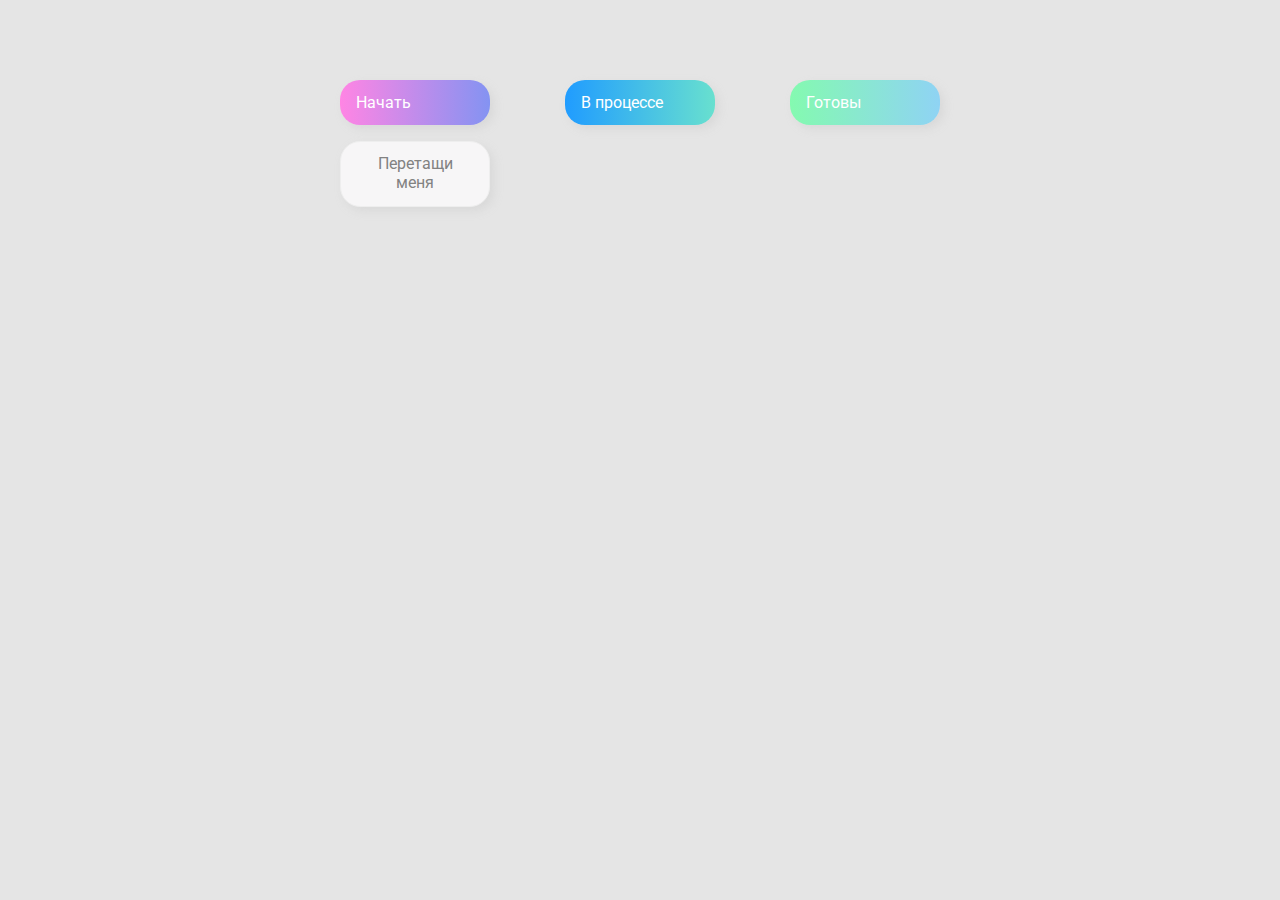
<file: Drag&Drop/index.html>
<!DOCTYPE html>
<html lang="en">
  <head>
    <meta charset="UTF-8" />
    <meta name="viewport" content="width=device-width, initial-scale=1.0" />
    <link rel="stylesheet" href="styles.css" />
    <title>Drag & Drop</title>
  </head>
  <body>
    <div>
      <div class="row">
          <div class="col-header start">Начать</div>
          <div class="col-header progress">В процессе</div>
          <div class="col-header done">Готовы</div>
      </div>

      <div class="row">
        <div class="placeholder" >
          <div class="item" draggable="true">Перетащи меня</div>
        </div>
        <div class="placeholder"></div>
        <div class="placeholder"></div>
      </div>
      
    </div>
    <script src="app.js"></script>
  </body>
</html>
</file>
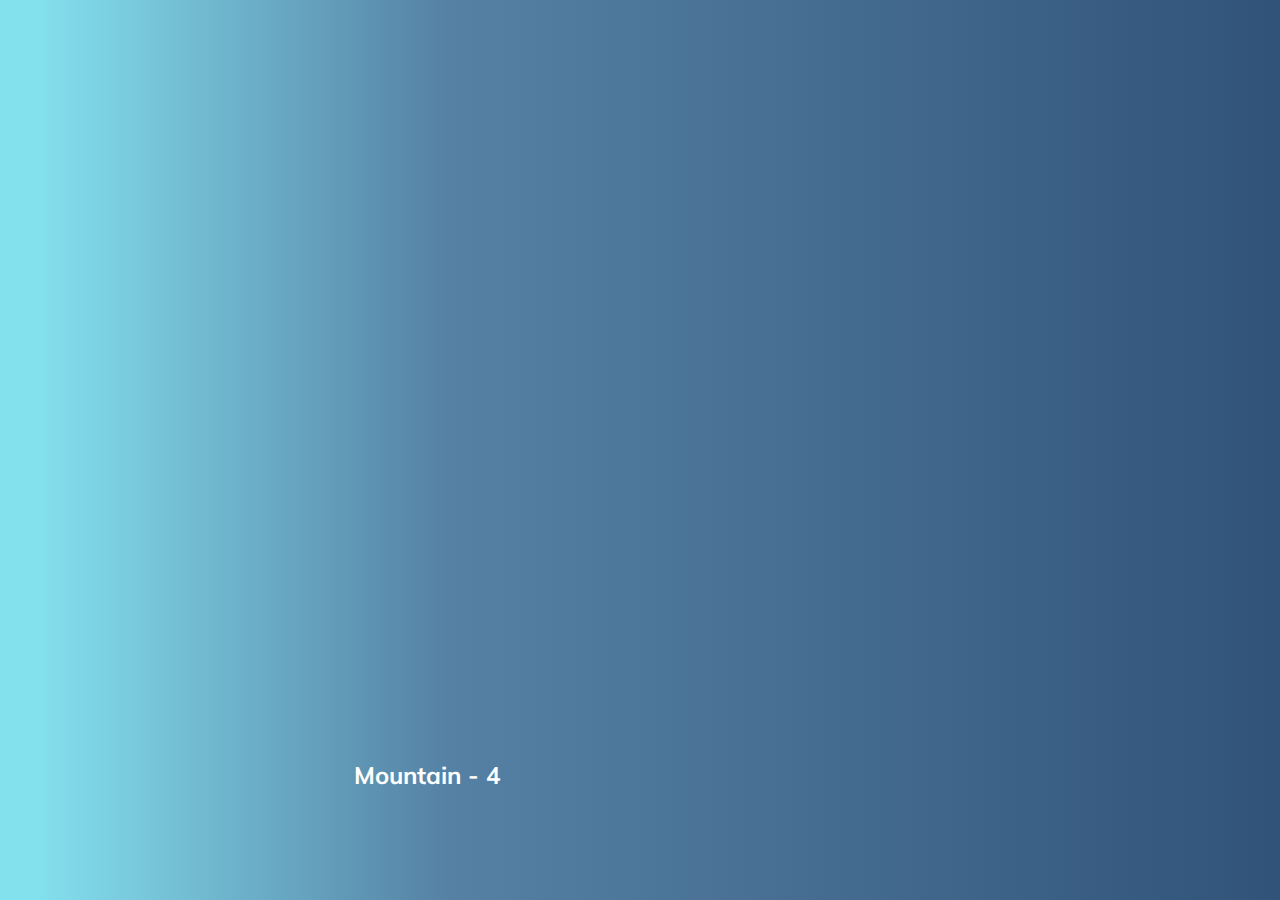
<file: slider/index.html>
<!DOCTYPE html>
<html lang="en">
<head>
  <meta charset="UTF-8" />
  <meta name="viewport" content="width=device-width, initial-scale=1.0" />
  <link rel="stylesheet" href="styles.css" />
  <title>Карточки | Проект 1</title>
</head>
<body>
<div class="container">
  <div
      class="slide"
      style="background-image: 
      url('https://images.unsplash.com/photo-1619143921821-61e111505f3e?ixid=MnwxMjA3fDB8MHxwaG90by1wYWdlfHx8fGVufDB8fHx8&ixlib=rb-1.2.1&auto=format&fit=crop&w=784&q=80');"
  >
    <h3>Mountain - 1</h3>
  </div>
  <div
      class="slide"
      style="
          background-image: url('https://images.unsplash.com/photo-1619631430699-043f820268ef?ixid=MnwxMjA3fDB8MHxwaG90by1wYWdlfHx8fGVufDB8fHx8&ixlib=rb-1.2.1&auto=format&fit=crop&w=687&q=80');
        "
  >
    <h3>Mountain - 2</h3>
  </div>
  <div
      class="slide"
      style="
          background-image: url('https://images.unsplash.com/photo-1617083935866-9eeba5edc0f9?ixid=MnwxMjA3fDB8MHxwaG90by1wYWdlfHx8fGVufDB8fHx8&ixlib=rb-1.2.1&auto=format&fit=crop&w=1170&q=80');
        "
  >
    <h3>Muntain - 3</h3>
  </div>
  <div
      class="slide active"
      style="
          background-image: url('https://images.unsplash.com/photo-1613310023042-ad79320c00ff?ixid=MnwxMjA3fDB8MHxwaG90by1wYWdlfHx8fGVufDB8fHx8&ixlib=rb-1.2.1&auto=format&fit=crop&w=1170&q=80');
        "
  >
    <h3>Mountain - 4</h3>
  </div>
  <div
      class="slide"
      style="
          background-image: url('https://images.unsplash.com/photo-1613125700782-8394bec3e89d?ixid=MnwxMjA3fDB8MHxwaG90by1wYWdlfHx8fGVufDB8fHx8&ixlib=rb-1.2.1&auto=format&fit=crop&w=687&q=80');
        "
  >
    <h3>Mountain - 5</h3>
  </div>
</div>
<script src="app.js">

</script>
</body>
</html>
</file>
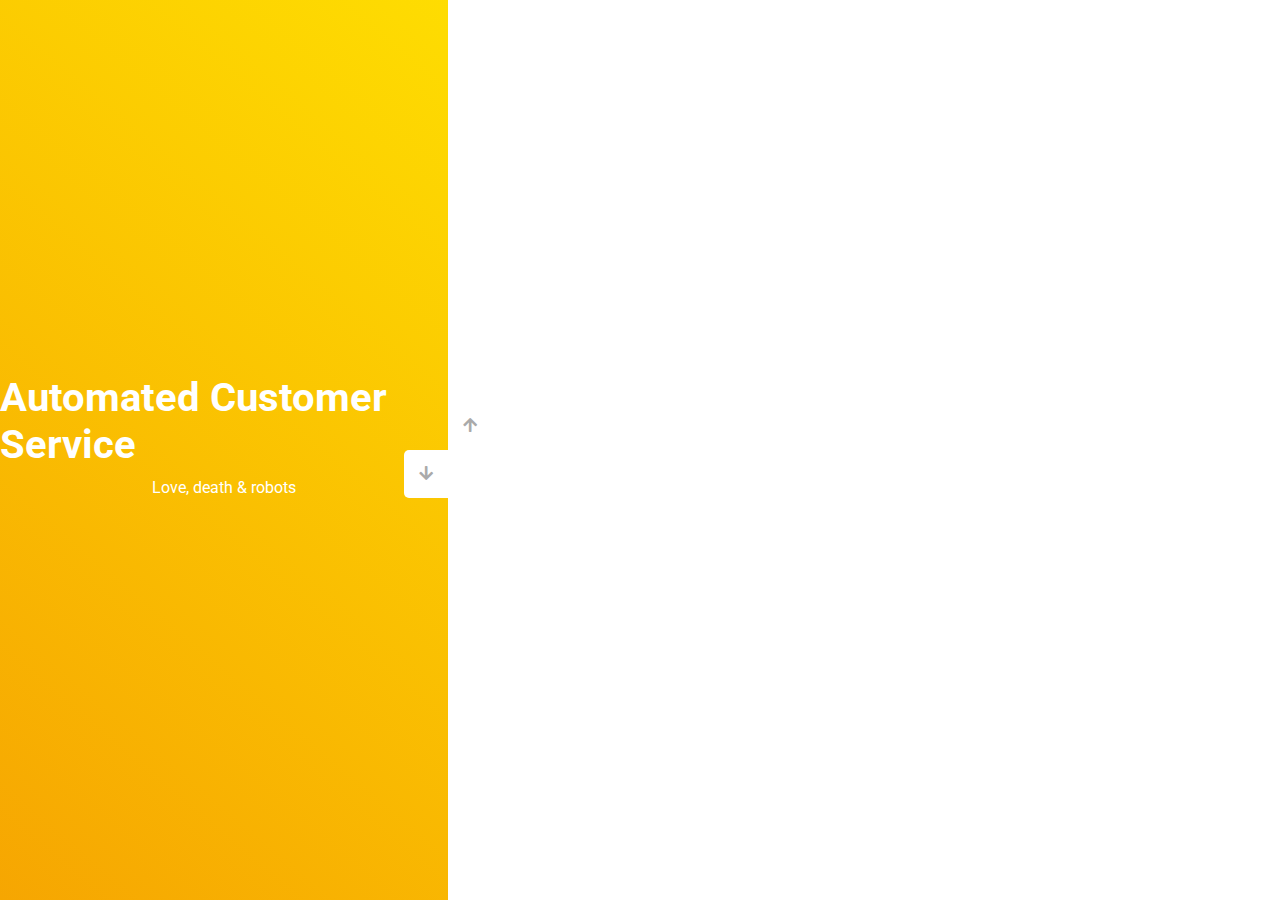
<file: VerticalSlider/index.html>
<!DOCTYPE html>
<html lang="en">

<head>
  <meta charset="UTF-8" />
  <meta name="viewport" content="width=device-width, initial-scale=1.0" />
  <link rel="stylesheet" href="https://cdnjs.cloudflare.com/ajax/libs/font-awesome/5.15.1/css/all.min.css" />
  <link rel="stylesheet" href="style.css" />
  <title>Vertical Slider</title>
</head>

<body>
  <div class="container">
    <div class="sidebar">
      <div style="background: linear-gradient(220.16deg, #ffc60a -8%, #ee4f06 138%);">
        <h1>Orange</h1>
        <p>Love, death & robots</p>
      </div>
      <div style="background: linear-gradient(229.99deg, #11e972 -26%, #5b8b01 145%);">
        <h1>Green</h1>
        <p>Love, death & robots</p>
      </div>
      <div style="background: linear-gradient(229.99deg, #11DEE9 -26%, #017E8B 145%);">
        <h1>Snow in the desert</h1>
        <p>Love, death & robots</p>
      </div>
      <div style="background: linear-gradient(215.32deg, #F90306 -1%, #9E0706 124%);">
        <h1>Life Hutch</h1>
        <p>Love, death & robots</p>
      </div>
      <div style="background: linear-gradient(221.87deg, #8308EA 1%, #5305AF 128%);">
        <h1>Zima Blue</h1>
        <p>Love, death & robots</p>
      </div>
      <div style="background: linear-gradient(220.16deg, #FFE101 -8%, #F39102 138%);">
        <h1>Automated Customer Service</h1>
        <p>Love, death & robots</p>
      </div>
    </div>
    <div class="main-slide">
      <div style="
            background-image: url('https://images.unsplash.com/photo-1571685504200-24f2eaef6f3e?ixid=MnwxMjA3fDB8MHxzZWFyY2h8Nnx8eWVsbG93JTIwZm9yZXN0fGVufDB8fDB8fA%3D%3D&ixlib=rb-1.2.1&auto=format&fit=crop&w=500&q=60');
          "></div>
      <div style="
            background-image: url('https://images.unsplash.com/photo-1516707349512-54781082cf08?ixid=MnwxMjA3fDB8MHxwaG90by1wYWdlfHx8fGVufDB8fHx8&ixlib=rb-1.2.1&auto=format&fit=crop&w=1170&q=80');
          "></div>
      <div style="
            background-image: url('https://images.unsplash.com/photo-1508891120639-a9e5ffa63079?ixid=MnwxMjA3fDB8MHxwaG90by1wYWdlfHx8fGVufDB8fHx8&ixlib=rb-1.2.1&auto=format&fit=crop&w=1170&q=80');
          "></div>
      <div style="
            background-image: url('https://images.unsplash.com/photo-1457129962825-adcaea7406c3?ixid=MnwxMjA3fDB8MHxwaG90by1wYWdlfHx8fGVufDB8fHx8&ixlib=rb-1.2.1&auto=format&fit=crop&w=687&q=80');
          "></div>
      <div style="
          background-image: url('https://images.unsplash.com/photo-1599220144359-d4b723bd476d?ixid=MnwxMjA3fDB8MHxwaG90by1wYWdlfHx8fGVufDB8fHx8&ixlib=rb-1.2.1&auto=format&fit=crop&w=687&q=80');
        "></div>
      <div style="
        background-image: url('https://images.unsplash.com/photo-1508264165352-258db2ebd59b?ixid=MnwxMjA3fDB8MHxwaG90by1wYWdlfHx8fGVufDB8fHx8&ixlib=rb-1.2.1&auto=format&fit=crop&w=688&q=80');
      "></div>
    </div>
    <div class="controls">
      <button class="down-button">
        <i class="fas fa-arrow-down"></i>
      </button>
      <button class="up-button">
        <i class="fas fa-arrow-up"></i>
      </button>
    </div>
  </div>
  <script src="app.js">

  </script>
</body>

</html>
</file>
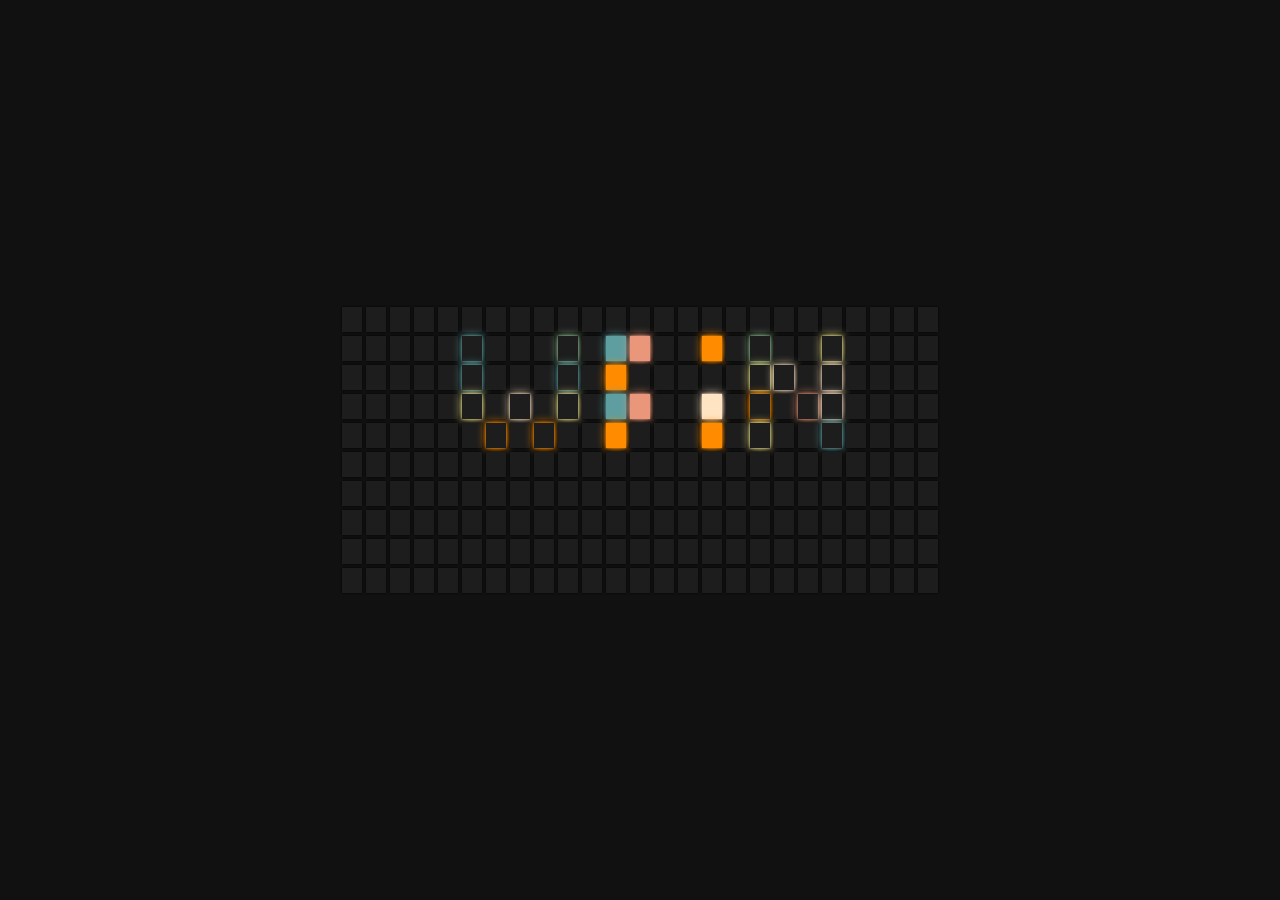
<file: HoverGame/board.html>
<!DOCTYPE html>
<html lang="en">
<head>
  <meta charset="UTF-8" />
  <meta name="viewport" content="width=device-width, initial-scale=1.0" />
  <link rel="stylesheet" href="styles.css" />
  <title>Доска</title>
</head>
<body>
<div class="container" id="board"></div>
<script src="app.js"></script>
</body>
</html>
</file>
<file: Drag&Drop/styles.css>
@import url('https://fonts.googleapis.com/css?family=Roboto&display=swap');

* {
  box-sizing: border-box;
}

body {
  font-family: 'Roboto', sans-serif;
  background-color: #e5e5e5;
  display: flex;
  padding-top: 5rem;
  justify-content: center;
  overflow: hidden;
  margin: 0;
}

.row {
  display: flex;
  width: 600px;
  justify-content: space-between;
  margin-bottom: 1rem;
}

.col-header {
  width: 150px;
  box-shadow: 4px 4px 9px rgba(198, 198, 198, 0.36);
  border-radius: 20px;
  padding: 0.8rem 1rem;
  color: #fff;
}

.item {
  width: 150px;
  height: 66px;
  border: 1px solid #eee;
  box-shadow: 4px 4px 9px rgba(198, 198, 198, 0.36);
  border-radius: 20px;
  background: #f7f6f7;
  padding: 0.8rem 1rem;
  color: #828282;
  text-align: center;
  cursor: grab;
}

.item:active {
  cursor: grabbing;
}

.placeholder {
  width: 150px;
  height: 66px;
}

.start {
  background: linear-gradient(90deg, #ff85e4 0%, #229efd 179.25%);
}

.progress {
  background: linear-gradient(90deg, #209cff 0%, #68e0cf 100%);
}

.done {
  background: linear-gradient(90deg, #84fab0 0%, #8fd3f4 100%);
}
.hold {
  border: 5px solid #ffffff;
  background: #eee;
  border-radius: 100%;
  color:red;
  
}
.hide {
  display: none;
}
.hovered {
  border: 2px solid #8fd3f4;
  background: #209cff;
  opacity: 0.5;
  
}
</file>
<file: slider/styles.css>
@import url('https://fonts.googleapis.com/css?family=Muli&display=swap'); 

* {
  box-sizing: border-box;
}

body {
  font-family: 'Muli', sans-serif;
  overflow: hidden;
  margin: 0;
  background: rgb(131,224,237);
background: linear-gradient(90deg, rgba(131,224,237,1) 3%, rgba(85,129,164,1) 35%, rgba(49,83,121,1) 100%);
  height: 100vh;
  display: flex;
  justify-content: center;
  align-items: center;
}
.container {
  width: 100%;
  display: flex;
  padding: 0 20px;
}
.slide {
  height: 80vh;
  border-radius: 20px;
  margin: 10px;
  cursor: pointer;
  color: #fff;
  flex: 1;
  background-size: cover;
  background-position: center;
  background-repeat: no-repeat;
  position: relative;
  transition: all 500ms ease-in-out;
}
.slide h3 {
  position: absolute;
  font-size: 24px;
  bottom: 20px;
  left: 20px;
  margin: 0;
  opacity: 0;
}
.slide.active {
  flex:10;
}
.slide.active h3 {
  opacity: 1;
  transition: opacity 0.3s ease-in 0.4s;
}
</file>
<file: VerticalSlider/style.css>
@import url('https://fonts.googleapis.com/css?family=Roboto&display=swap');

* {
  box-sizing: border-box;
  margin: 0;
  padding: 0;
}

body {
  font-family: 'Roboto', sans-serif;
  height: 100vh;
}

.container {
  position: relative;
  overflow: hidden;
  width: 100vw;
  height: 100vh;
}

.sidebar {
  height: 100%;
  width: 35%;
  position: absolute;
  top: 0;
  left: 0;
  transition: transform 0.5s ease-in-out;
}

.sidebar > div {
  height: 100%;
  width: 100%;
  display: flex;
  flex-direction: column;
  align-items: center;
  justify-content: center;
  color: #fff;
}

.sidebar h1 {
  font-size: 40px;
  margin-bottom: 10px;
  margin-top: -30px;
}

.main-slide {
  height: 100%;
  position: absolute;
  top: 0;
  left: 35%;
  width: 65%;
  transition: transform 0.5s ease-in-out;
}

.main-slide > div {
  background-repeat: no-repeat;
  background-size: cover;
  background-position: center center;
  height: 100%;
  width: 100%;
}

button {
  background-color: #fff;
  border: none;
  color: #aaa;
  cursor: pointer;
  font-size: 16px;
  padding: 15px;
}

button:hover {
  color: #222;
}

button:focus {
  outline: none;
}

.container .controls button {
  position: absolute;
  left: 35%;
  top: 50%;
  z-index: 100;
}

.container .controls .down-button {
  transform: translateX(-100%);
  border-top-left-radius: 5px;
  border-bottom-left-radius: 5px;
}

.container .controls .up-button {
  transform: translateY(-100%);
  border-top-right-radius: 5px;
  border-bottom-right-radius: 5px;
}
</file>
<file: HoverGame/styles.css>
* {
  box-sizing: border-box;
}

body {
  background-color: #111;
  display: flex;
  align-items: center;
  justify-content: center;
  height: 100vh;
  overflow: hidden;
  margin: 0;
}
.container{
  display: flex;
  flex-wrap: wrap;
  justify-content: center;
  align-items: center;
  max-width: 600px;
}
.square {
width: 20px;
height: 25px;
background: #1d1d1d;
margin: 2px;
box-shadow: 0 0 2px #000;
transition: 3s ease;
}
.circle {
  width: 20px;
  height: 20px;
  border-radius: 50%;
background: #1d1d1d;
margin: 1px;
box-shadow: 0 0 2px #000;
transition: 2s ease;
}
.square:hover {
  transition-duration: 0s;
}
@media (max-width: 767px) {
  .container{
   
    max-width: 318px;
  }
  .square {
  width: 16px;
  height: 16px;
  margin: 1px;
  transition: 2s ease;
  }
}
</file>
